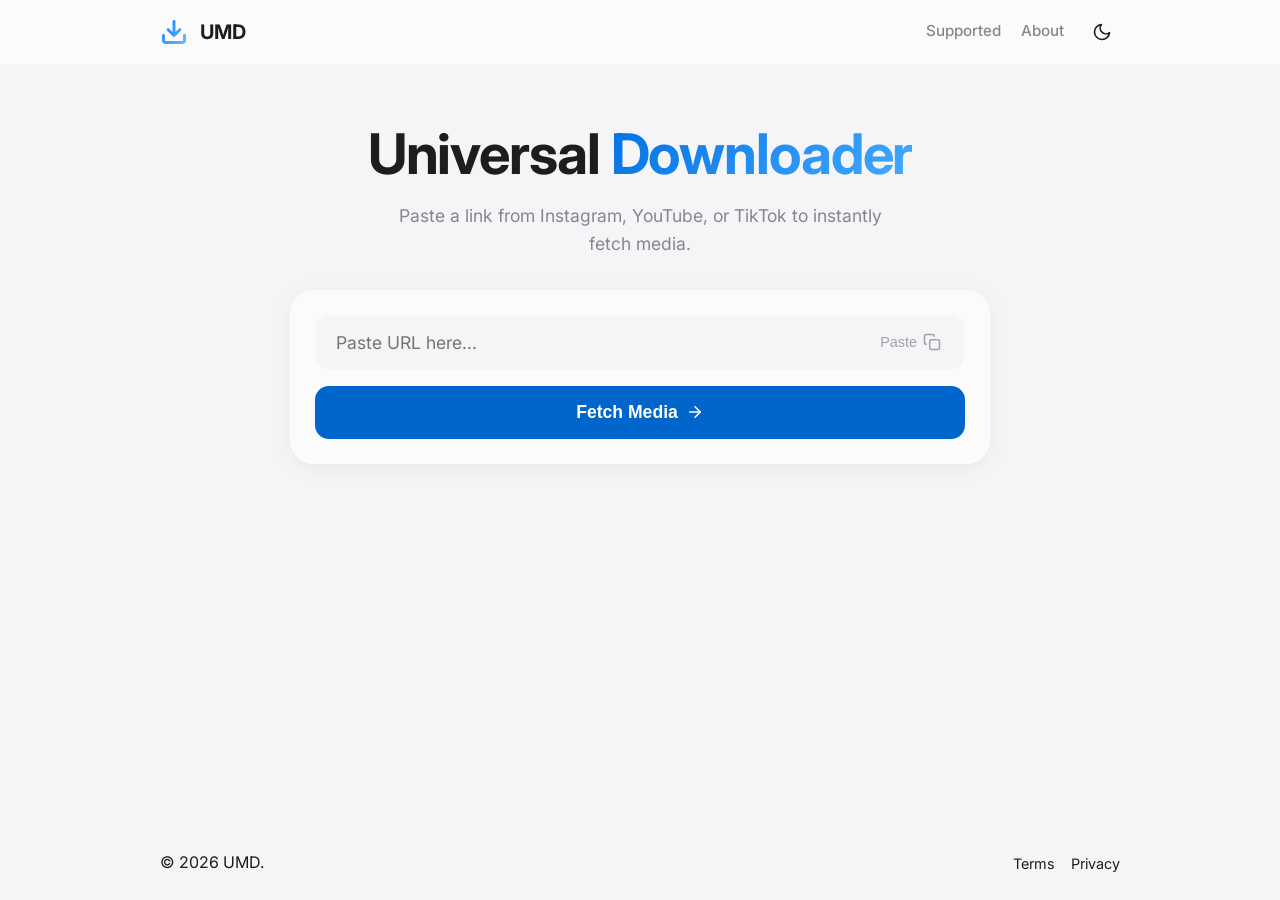
<file: frontend/index.html>
<!DOCTYPE html>
<html lang="en" data-theme="dark">
<head>
    <meta charset="UTF-8">
    <meta name="viewport" content="width=device-width, initial-scale=1.0, maximum-scale=1.0, user-scalable=no, viewport-fit=cover">
    <title>Universal Media Downloader</title>
    <link rel="icon" href="favicon.ico" type="image/x-icon">
    <meta name="description" content="Extremely fast, modern website to download media from YouTube, Instagram, TikTok and more.">
    <meta name="theme-color" content="#000000" id="theme-color-meta">
    
    <!-- Fonts -->
    <link rel="preconnect" href="https://fonts.googleapis.com">
    <link rel="preconnect" href="https://fonts.gstatic.com" crossorigin>
    <link href="https://fonts.googleapis.com/css2?family=Inter:wght@300;400;500;600;700&display=swap" rel="stylesheet">
    
    <!-- CSS -->
    <link rel="stylesheet" href="css/variables.css">
    <link rel="stylesheet" href="css/animations.css">
    <link rel="stylesheet" href="css/style.css">
    <link rel="stylesheet" href="css/responsive.css">
</head>
<body>

    <!-- Loading Overlay -->
    <div id="loading-overlay" class="loading-overlay hidden">
        <div class="spinner"></div>
    </div>

    <!-- Toast Notifications Container -->
    <div id="toast-container" class="toast-container"></div>

    <!-- Glass Navbar -->
    <nav class="navbar glass-effect">
        <div class="container nav-container">
            <a href="index.html" class="logo">
                <svg width="28" height="28" viewBox="0 0 24 24" fill="none" xmlns="http://www.w3.org/2000/svg">
                    <path d="M21 15V19C21 20.1046 20.1046 21 19 21H5C3.89543 21 3 20.1046 3 19V15M7 10L12 15M12 15L17 10M12 15V3" stroke="url(#logoGradient)" stroke-width="2.5" stroke-linecap="round" stroke-linejoin="round"/>
                    <defs>
                        <linearGradient id="logoGradient" x1="3" y1="3" x2="21" y2="21" gradientUnits="userSpaceOnUse">
                            <stop stop-color="#0A84FF" />
                            <stop offset="1" stop-color="#64B5FF" />
                        </linearGradient>
                    </defs>
                </svg>
                <span>UMD</span>
            </a>
            
            <div class="nav-links">
                <a href="supported-sites.html" class="nav-item">Supported</a>
                <a href="about.html" class="nav-item">About</a>
                <button id="theme-toggle" class="theme-toggle" aria-label="Toggle theme">
                    <svg class="sun-icon hidden" width="20" height="20" viewBox="0 0 24 24" fill="none" stroke="currentColor" stroke-width="2" stroke-linecap="round" stroke-linejoin="round"><circle cx="12" cy="12" r="5"></circle><line x1="12" y1="1" x2="12" y2="3"></line><line x1="12" y1="21" x2="12" y2="23"></line><line x1="4.22" y1="4.22" x2="5.64" y2="5.64"></line><line x1="18.36" y1="18.36" x2="19.78" y2="19.78"></line><line x1="1" y1="12" x2="3" y2="12"></line><line x1="21" y1="12" x2="23" y2="12"></line><line x1="4.22" y1="19.78" x2="5.64" y2="18.36"></line><line x1="18.36" y1="5.64" x2="19.78" y2="4.22"></line></svg>
                    <svg class="moon-icon" width="20" height="20" viewBox="0 0 24 24" fill="none" stroke="currentColor" stroke-width="2" stroke-linecap="round" stroke-linejoin="round"><path d="M21 12.79A9 9 0 1 1 11.21 3 7 7 0 0 0 21 12.79z"></path></svg>
                </button>
                <button id="mobile-menu-btn" class="mobile-menu-btn" aria-label="Menu">
                    <svg width="24" height="24" viewBox="0 0 24 24" fill="none" stroke="currentColor" stroke-width="2" stroke-linecap="round"><line x1="3" y1="12" x2="21" y2="12"></line><line x1="3" y1="6" x2="21" y2="6"></line><line x1="3" y1="18" x2="21" y2="18"></line></svg>
                </button>
            </div>
        </div>
    </nav>
    
    <!-- Mobile Menu Overlay -->
    <div id="mobile-menu" class="mobile-menu glass-panel hidden">
        <a href="supported-sites.html">Supported Sites</a>
        <a href="about.html">About</a>
        <a href="terms.html">Terms</a>
        <a href="privacy.html">Privacy</a>
    </div>

    <main>
        <!-- Hero Section -->
        <section class="hero">
            <div class="container hero-container">
                <h1 class="hero-title">Universal <span class="gradient-text">Downloader</span></h1>
                <p class="hero-subtitle">Paste a link from Instagram, YouTube, or TikTok to instantly fetch media.</p>
                
                <div id="ffmpeg-warning" class="alert alert-warning hidden glass-panel-sm">
                    <strong>Note:</strong> FFmpeg missing. Video downloads limited to 720p.
                </div>
                
                <!-- Input Card -->
                <div class="input-card glass-panel pop-in" id="drop-zone">
                    <form id="download-form" class="download-form">
                        <div class="input-group">
                            <input type="url" id="url-input" class="url-input" placeholder="Paste URL here..." required autocomplete="off">
                            <button type="button" id="action-btn" class="inner-input-btn action-btn" aria-label="Paste URL" data-state="paste">
                                <span class="btn-text">Paste</span>
                                <svg class="btn-icon" width="18" height="18" viewBox="0 0 24 24" fill="none" stroke="currentColor" stroke-width="2"><rect x="9" y="9" width="13" height="13" rx="2" ry="2"></rect><path d="M5 15H4a2 2 0 0 1-2-2V4a2 2 0 0 1 2-2h9a2 2 0 0 1 2 2v1"></path></svg>
                            </button>
                        </div>
                        <button type="submit" id="fetch-btn" class="primary-btn pulse-on-hover">
                            <span>Fetch Media</span>
                            <svg width="18" height="18" viewBox="0 0 24 24" fill="none" stroke="currentColor" stroke-width="2" stroke-linecap="round" stroke-linejoin="round"><line x1="5" y1="12" x2="19" y2="12"></line><polyline points="12 5 19 12 12 19"></polyline></svg>
                        </button>
                    </form>
                </div>
                
                <!-- Error State (Hidden initially) -->
                <div id="error-card" class="error-card hidden glass-panel fade-in-up">
                    <div class="error-icon"><svg width="32" height="32" viewBox="0 0 24 24" fill="none" stroke="currentColor" stroke-width="2"><circle cx="12" cy="12" r="10"></circle><line x1="12" y1="8" x2="12" y2="12"></line><line x1="12" y1="16" x2="12.01" y2="16"></line></svg></div>
                    <h3 id="error-title">Unable to fetch media</h3>
                    <p id="error-desc">The URL might be invalid or private.</p>
                </div>

                <!-- Results Section (Hidden initially) -->
                <div id="results-container" class="results-container hidden">
                    <!-- Skeleton Loader -->
                    <div id="skeleton-loader" class="media-preview glass-panel hidden">
                        <div class="skeleton skeleton-img media-thumbnail"></div>
                        <div class="media-details skeleton-details">
                            <div class="skeleton skeleton-text"></div>
                            <div class="skeleton skeleton-text short"></div>
                            <div class="skeleton skeleton-text button-width"></div>
                        </div>
                    </div>
                    
                    <!-- Real Content Container (populated dynamically) -->
                    <div id="real-content" class="fade-in-up hidden"></div>
                </div>
                
                <!-- Queue Panel (Downloads) -->
                <div id="queue-panel" class="queue-panel hidden fade-in-up">
                    <div class="queue-header-main">
                        <h2>Downloads</h2>
                    </div>
                    <div id="queue-list" class="queue-list">
                        <!-- Queue items populated by JS -->
                    </div>
                </div>
            </div>
        </section>
    </main>

    <footer class="footer">
        <div class="container footer-container">
            <div class="footer-brand">
                <p>&copy; 2026 UMD.</p>
            </div>
            <div class="footer-links">
                <a href="terms.html">Terms</a>
                <a href="privacy.html">Privacy</a>
            </div>
        </div>
    </footer>

    <!-- JS Modules -->
    <script type="module" src="js/app.js"></script>
</body>
</html>
</file>
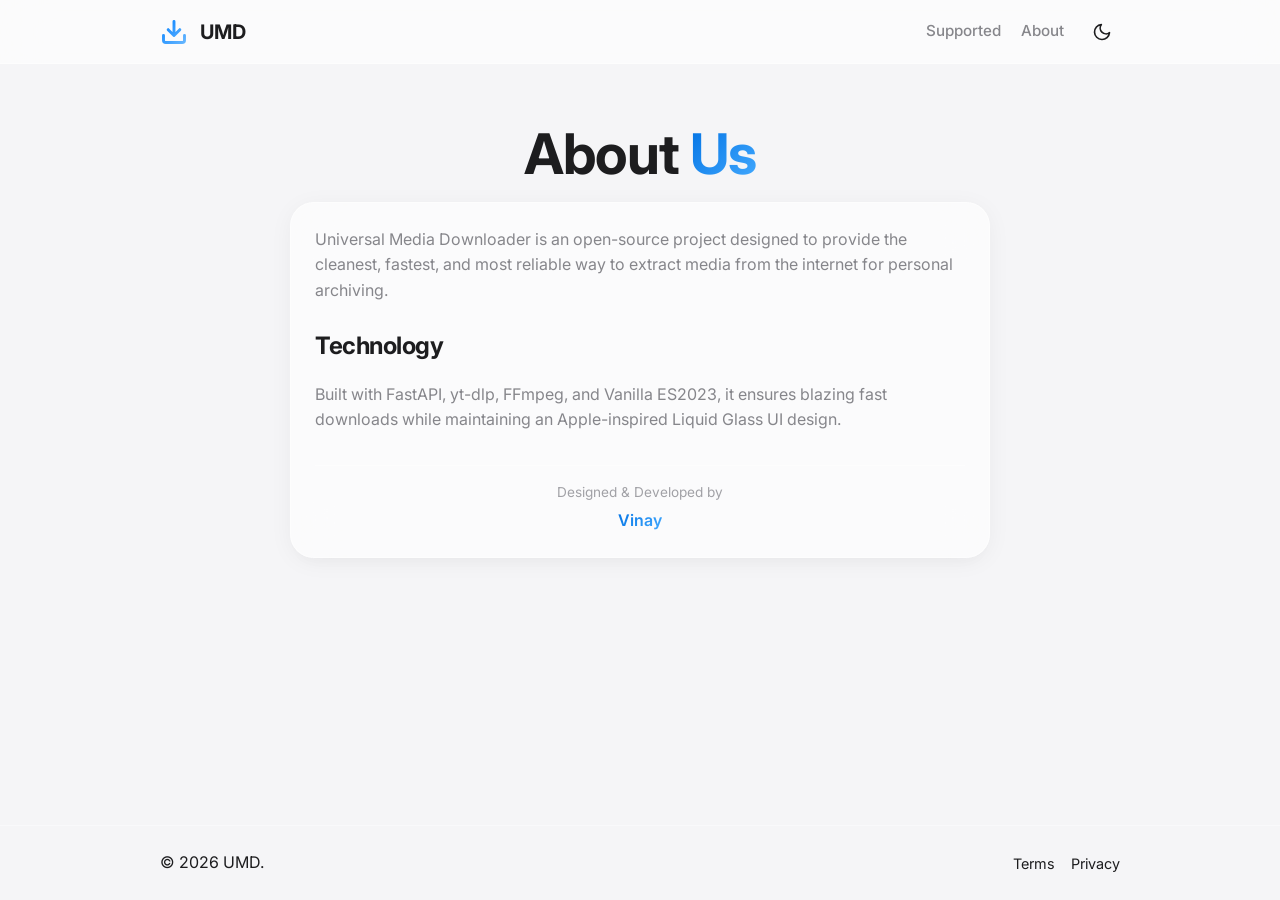
<file: frontend/about.html>
<!DOCTYPE html>
<html lang="en" data-theme="dark">

<head>
    <meta charset="UTF-8">
    <meta name="viewport" content="width=device-width, initial-scale=1.0">
    <title>About - Universal Media Downloader</title>
    <link rel="icon" href="favicon.ico" type="image/x-icon">
    <link href="https://fonts.googleapis.com/css2?family=Inter:wght@300;400;500;600;700&display=swap" rel="stylesheet">
    <link rel="stylesheet" href="css/variables.css">
    <link rel="stylesheet" href="css/animations.css">
    <link rel="stylesheet" href="css/style.css">
    <link rel="stylesheet" href="css/responsive.css">
    <link rel="stylesheet" href="css/responsive.css">
</head>

<body>
    <!-- Glass Navbar -->
    <nav class="navbar glass-effect">
        <div class="container nav-container">
            <a href="index.html" class="logo">
                <svg width="28" height="28" viewBox="0 0 24 24" fill="none" xmlns="http://www.w3.org/2000/svg">
                    <path d="M21 15V19C21 20.1046 20.1046 21 19 21H5C3.89543 21 3 20.1046 3 19V15M7 10L12 15M12 15L17 10M12 15V3" stroke="url(#logoGradient)" stroke-width="2.5" stroke-linecap="round" stroke-linejoin="round"/>
                    <defs>
                        <linearGradient id="logoGradient" x1="3" y1="3" x2="21" y2="21" gradientUnits="userSpaceOnUse">
                            <stop stop-color="#0A84FF" />
                            <stop offset="1" stop-color="#64B5FF" />
                        </linearGradient>
                    </defs>
                </svg>
                <span>UMD</span>
            </a>
            
            <div class="nav-links">
                <a href="supported-sites.html" class="nav-item">Supported</a>
                <a href="about.html" class="nav-item">About</a>
                <button id="theme-toggle" class="theme-toggle" aria-label="Toggle theme">
                    <svg class="sun-icon hidden" width="20" height="20" viewBox="0 0 24 24" fill="none" stroke="currentColor" stroke-width="2" stroke-linecap="round" stroke-linejoin="round"><circle cx="12" cy="12" r="5"></circle><line x1="12" y1="1" x2="12" y2="3"></line><line x1="12" y1="21" x2="12" y2="23"></line><line x1="4.22" y1="4.22" x2="5.64" y2="5.64"></line><line x1="18.36" y1="18.36" x2="19.78" y2="19.78"></line><line x1="1" y1="12" x2="3" y2="12"></line><line x1="21" y1="12" x2="23" y2="12"></line><line x1="4.22" y1="19.78" x2="5.64" y2="18.36"></line><line x1="18.36" y1="5.64" x2="19.78" y2="4.22"></line></svg>
                    <svg class="moon-icon" width="20" height="20" viewBox="0 0 24 24" fill="none" stroke="currentColor" stroke-width="2" stroke-linecap="round" stroke-linejoin="round"><path d="M21 12.79A9 9 0 1 1 11.21 3 7 7 0 0 0 21 12.79z"></path></svg>
                </button>
                <button id="mobile-menu-btn" class="mobile-menu-btn" aria-label="Menu">
                    <svg width="24" height="24" viewBox="0 0 24 24" fill="none" stroke="currentColor" stroke-width="2" stroke-linecap="round"><line x1="3" y1="12" x2="21" y2="12"></line><line x1="3" y1="6" x2="21" y2="6"></line><line x1="3" y1="18" x2="21" y2="18"></line></svg>
                </button>
            </div>
        </div>
    </nav>
    
    <!-- Mobile Menu Overlay -->
    <div id="mobile-menu" class="mobile-menu glass-panel hidden">
        <a href="supported-sites.html">Supported Sites</a>
        <a href="about.html">About</a>
        <a href="terms.html">Terms</a>
        <a href="privacy.html">Privacy</a>
    </div>
    <main>
        <section class="hero">
            <div class="container hero-container">
                <h1 class="hero-title">About <span class="gradient-text">Us</span></h1>
                
                <div class="input-card glass-panel fade-in-up text-content">
            <p>Universal Media Downloader is an open-source project designed to provide the cleanest, fastest, and most
                reliable way to extract media from the internet for personal archiving.</p>
            <h2>Technology</h2>
            <p>Built with FastAPI, yt-dlp, FFmpeg, and Vanilla ES2023, it ensures blazing fast downloads while
                maintaining an Apple-inspired Liquid Glass UI design.</p>

            <div class="creator-signature fade-in-up" style="animation-delay: 0.2s; animation-fill-mode: both;">
                <hr class="signature-divider">
                <div class="signature-content">
                    <span class="signature-label">Designed &amp; Developed by</span>
                    <span class="signature-name">Vinay</span>
                </div>
            </div>
                </div>
            </div>
        </section>
    </main>

    <footer class="footer">
        <div class="container footer-container">
            <div class="footer-brand">
                <p>&copy; 2026 UMD.</p>
            </div>
            <div class="footer-links">
                <a href="terms.html">Terms</a>
                <a href="privacy.html">Privacy</a>
            </div>
        </div>
    </footer>

    <!-- JS Modules -->
    <script type="module" src="js/app.js"></script>
</body>

</html>
</file>
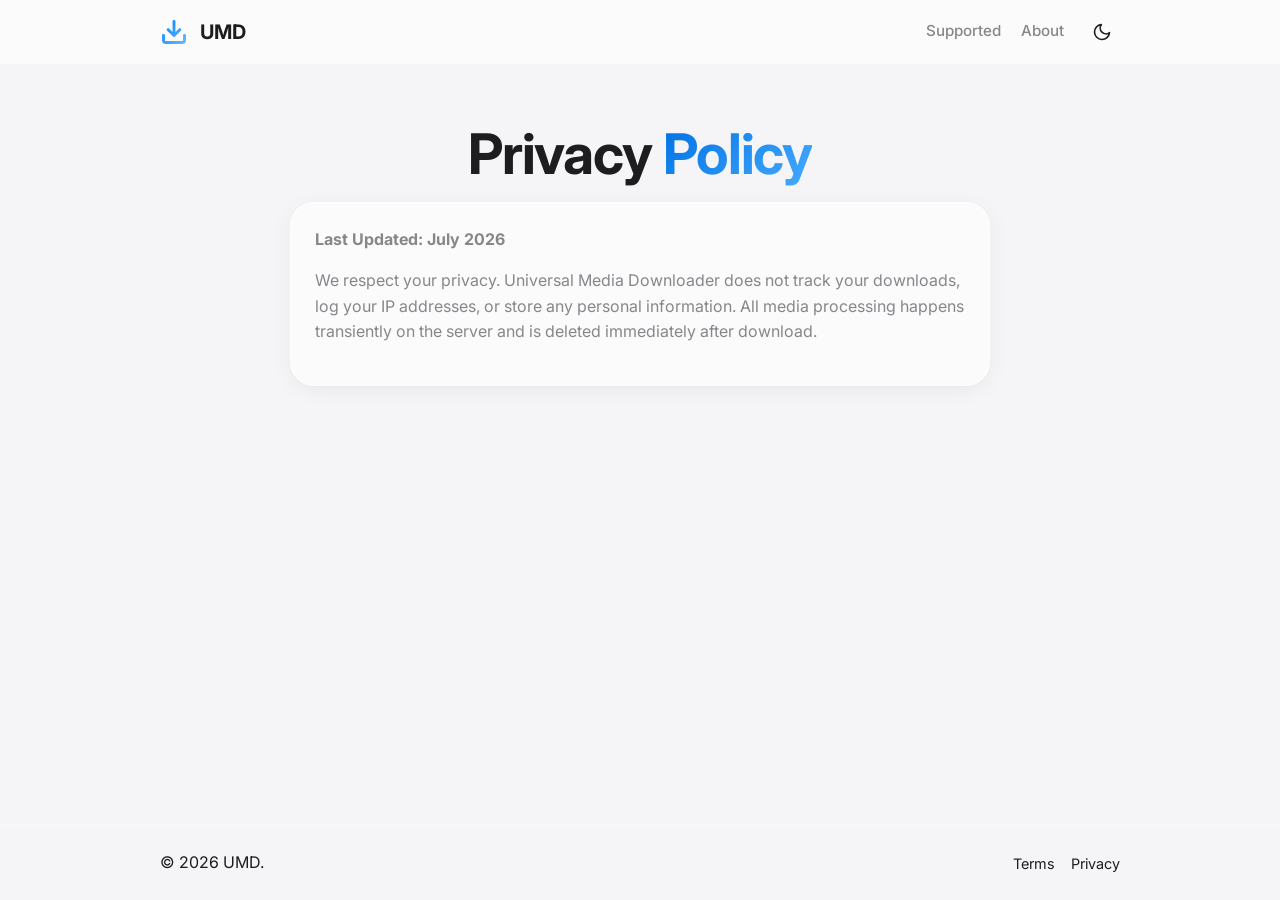
<file: frontend/privacy.html>
<!DOCTYPE html>
<html lang="en" data-theme="dark">
<head>
    <meta charset="UTF-8">
    <meta name="viewport" content="width=device-width, initial-scale=1.0">
    <title>Privacy Policy - Universal Media Downloader</title>
    <link rel="icon" href="favicon.ico" type="image/x-icon">
    <link href="https://fonts.googleapis.com/css2?family=Inter:wght@300;400;500;600;700&display=swap" rel="stylesheet">
    <link rel="stylesheet" href="css/variables.css">
    <link rel="stylesheet" href="css/animations.css">
    <link rel="stylesheet" href="css/style.css">
    <link rel="stylesheet" href="css/responsive.css">
</head>
<body>
    <!-- Glass Navbar -->
    <nav class="navbar glass-effect">
        <div class="container nav-container">
            <a href="index.html" class="logo">
                <svg width="28" height="28" viewBox="0 0 24 24" fill="none" xmlns="http://www.w3.org/2000/svg">
                    <path d="M21 15V19C21 20.1046 20.1046 21 19 21H5C3.89543 21 3 20.1046 3 19V15M7 10L12 15M12 15L17 10M12 15V3" stroke="url(#logoGradient)" stroke-width="2.5" stroke-linecap="round" stroke-linejoin="round"/>
                    <defs>
                        <linearGradient id="logoGradient" x1="3" y1="3" x2="21" y2="21" gradientUnits="userSpaceOnUse">
                            <stop stop-color="#0A84FF" />
                            <stop offset="1" stop-color="#64B5FF" />
                        </linearGradient>
                    </defs>
                </svg>
                <span>UMD</span>
            </a>
            
            <div class="nav-links">
                <a href="supported-sites.html" class="nav-item">Supported</a>
                <a href="about.html" class="nav-item">About</a>
                <button id="theme-toggle" class="theme-toggle" aria-label="Toggle theme">
                    <svg class="sun-icon hidden" width="20" height="20" viewBox="0 0 24 24" fill="none" stroke="currentColor" stroke-width="2" stroke-linecap="round" stroke-linejoin="round"><circle cx="12" cy="12" r="5"></circle><line x1="12" y1="1" x2="12" y2="3"></line><line x1="12" y1="21" x2="12" y2="23"></line><line x1="4.22" y1="4.22" x2="5.64" y2="5.64"></line><line x1="18.36" y1="18.36" x2="19.78" y2="19.78"></line><line x1="1" y1="12" x2="3" y2="12"></line><line x1="21" y1="12" x2="23" y2="12"></line><line x1="4.22" y1="19.78" x2="5.64" y2="18.36"></line><line x1="18.36" y1="5.64" x2="19.78" y2="4.22"></line></svg>
                    <svg class="moon-icon" width="20" height="20" viewBox="0 0 24 24" fill="none" stroke="currentColor" stroke-width="2" stroke-linecap="round" stroke-linejoin="round"><path d="M21 12.79A9 9 0 1 1 11.21 3 7 7 0 0 0 21 12.79z"></path></svg>
                </button>
                <button id="mobile-menu-btn" class="mobile-menu-btn" aria-label="Menu">
                    <svg width="24" height="24" viewBox="0 0 24 24" fill="none" stroke="currentColor" stroke-width="2" stroke-linecap="round"><line x1="3" y1="12" x2="21" y2="12"></line><line x1="3" y1="6" x2="21" y2="6"></line><line x1="3" y1="18" x2="21" y2="18"></line></svg>
                </button>
            </div>
        </div>
    </nav>
    
    <!-- Mobile Menu Overlay -->
    <div id="mobile-menu" class="mobile-menu glass-panel hidden">
        <a href="supported-sites.html">Supported Sites</a>
        <a href="about.html">About</a>
        <a href="terms.html">Terms</a>
        <a href="privacy.html">Privacy</a>
    </div>
    <main>
        <section class="hero">
            <div class="container hero-container">
                <h1 class="hero-title">Privacy <span class="gradient-text">Policy</span></h1>
                
                <div class="input-card glass-panel fade-in-up text-content">
            <p><strong>Last Updated: July 2026</strong></p>
            <p>We respect your privacy. Universal Media Downloader does not track your downloads, log your IP addresses, or store any personal information. All media processing happens transiently on the server and is deleted immediately after download.</p>
                </div>
            </div>
        </section>
    </main>

    <footer class="footer">
        <div class="container footer-container">
            <div class="footer-brand">
                <p>&copy; 2026 UMD.</p>
            </div>
            <div class="footer-links">
                <a href="terms.html">Terms</a>
                <a href="privacy.html">Privacy</a>
            </div>
        </div>
    </footer>

    <!-- JS Modules -->
    <script type="module" src="js/app.js"></script>
</body>
</html>
</file>
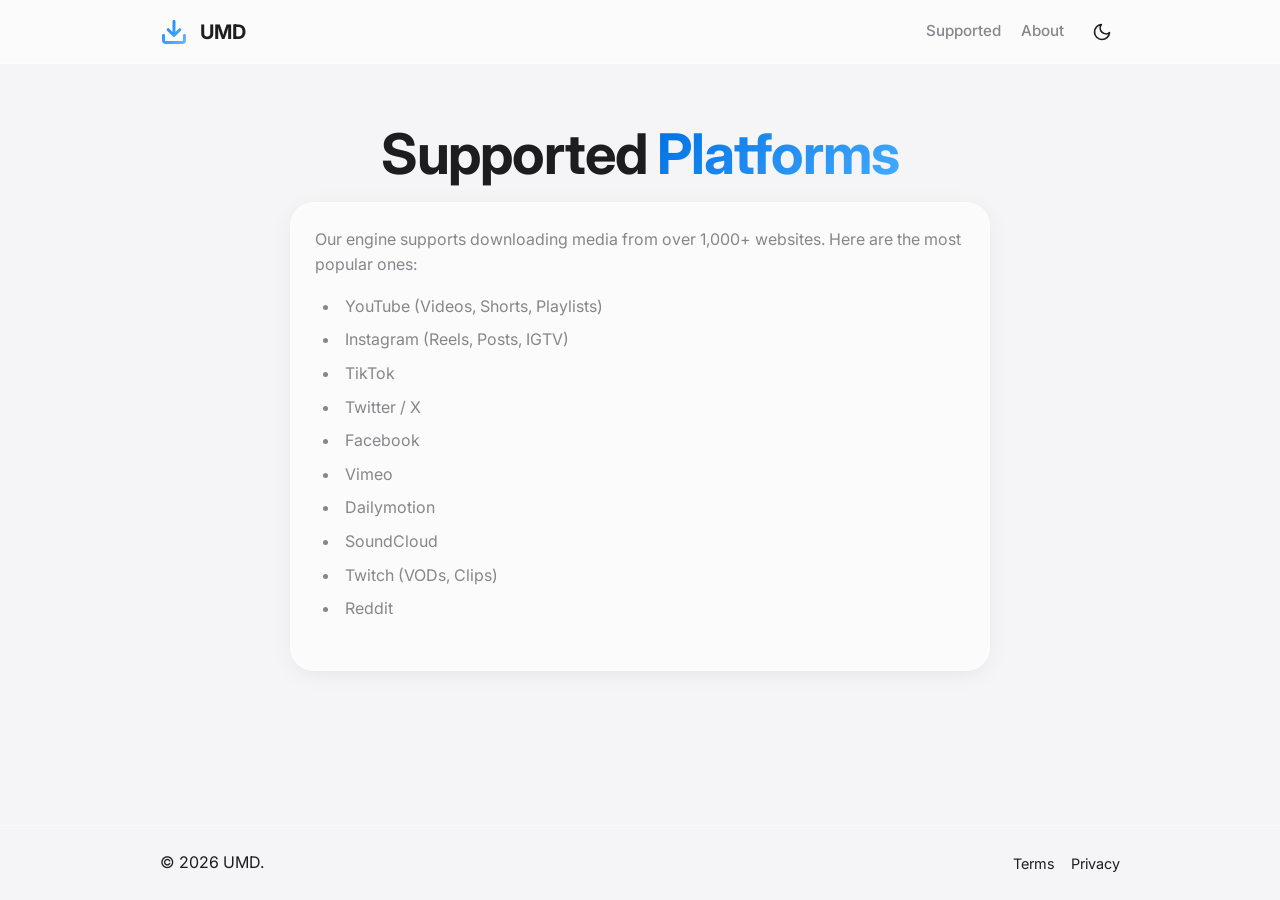
<file: frontend/supported-sites.html>
<!DOCTYPE html>
<html lang="en" data-theme="dark">
<head>
    <meta charset="UTF-8">
    <meta name="viewport" content="width=device-width, initial-scale=1.0">
    <title>Supported Sites - Universal Media Downloader</title>
    <link rel="icon" href="favicon.ico" type="image/x-icon">
    <link href="https://fonts.googleapis.com/css2?family=Inter:wght@300;400;500;600;700&display=swap" rel="stylesheet">
    <link rel="stylesheet" href="css/variables.css">
    <link rel="stylesheet" href="css/animations.css">
    <link rel="stylesheet" href="css/style.css">
    <link rel="stylesheet" href="css/responsive.css">
</head>
<body>
    <!-- Glass Navbar -->
    <nav class="navbar glass-effect">
        <div class="container nav-container">
            <a href="index.html" class="logo">
                <svg width="28" height="28" viewBox="0 0 24 24" fill="none" xmlns="http://www.w3.org/2000/svg">
                    <path d="M21 15V19C21 20.1046 20.1046 21 19 21H5C3.89543 21 3 20.1046 3 19V15M7 10L12 15M12 15L17 10M12 15V3" stroke="url(#logoGradient)" stroke-width="2.5" stroke-linecap="round" stroke-linejoin="round"/>
                    <defs>
                        <linearGradient id="logoGradient" x1="3" y1="3" x2="21" y2="21" gradientUnits="userSpaceOnUse">
                            <stop stop-color="#0A84FF" />
                            <stop offset="1" stop-color="#64B5FF" />
                        </linearGradient>
                    </defs>
                </svg>
                <span>UMD</span>
            </a>
            
            <div class="nav-links">
                <a href="supported-sites.html" class="nav-item">Supported</a>
                <a href="about.html" class="nav-item">About</a>
                <button id="theme-toggle" class="theme-toggle" aria-label="Toggle theme">
                    <svg class="sun-icon hidden" width="20" height="20" viewBox="0 0 24 24" fill="none" stroke="currentColor" stroke-width="2" stroke-linecap="round" stroke-linejoin="round"><circle cx="12" cy="12" r="5"></circle><line x1="12" y1="1" x2="12" y2="3"></line><line x1="12" y1="21" x2="12" y2="23"></line><line x1="4.22" y1="4.22" x2="5.64" y2="5.64"></line><line x1="18.36" y1="18.36" x2="19.78" y2="19.78"></line><line x1="1" y1="12" x2="3" y2="12"></line><line x1="21" y1="12" x2="23" y2="12"></line><line x1="4.22" y1="19.78" x2="5.64" y2="18.36"></line><line x1="18.36" y1="5.64" x2="19.78" y2="4.22"></line></svg>
                    <svg class="moon-icon" width="20" height="20" viewBox="0 0 24 24" fill="none" stroke="currentColor" stroke-width="2" stroke-linecap="round" stroke-linejoin="round"><path d="M21 12.79A9 9 0 1 1 11.21 3 7 7 0 0 0 21 12.79z"></path></svg>
                </button>
                <button id="mobile-menu-btn" class="mobile-menu-btn" aria-label="Menu">
                    <svg width="24" height="24" viewBox="0 0 24 24" fill="none" stroke="currentColor" stroke-width="2" stroke-linecap="round"><line x1="3" y1="12" x2="21" y2="12"></line><line x1="3" y1="6" x2="21" y2="6"></line><line x1="3" y1="18" x2="21" y2="18"></line></svg>
                </button>
            </div>
        </div>
    </nav>
    
    <!-- Mobile Menu Overlay -->
    <div id="mobile-menu" class="mobile-menu glass-panel hidden">
        <a href="supported-sites.html">Supported Sites</a>
        <a href="about.html">About</a>
        <a href="terms.html">Terms</a>
        <a href="privacy.html">Privacy</a>
    </div>
    <main>
        <section class="hero">
            <div class="container hero-container">
                <h1 class="hero-title">Supported <span class="gradient-text">Platforms</span></h1>
                
                <div class="input-card glass-panel fade-in-up text-content">
            <p>Our engine supports downloading media from over 1,000+ websites. Here are the most popular ones:</p>
            <ul class="site-list">
                <li>YouTube (Videos, Shorts, Playlists)</li>
                <li>Instagram (Reels, Posts, IGTV)</li>
                <li>TikTok</li>
                <li>Twitter / X</li>
                <li>Facebook</li>
                <li>Vimeo</li>
                <li>Dailymotion</li>
                <li>SoundCloud</li>
                <li>Twitch (VODs, Clips)</li>
                <li>Reddit</li>
            </ul>
                </div>
            </div>
        </section>
    </main>

    <footer class="footer">
        <div class="container footer-container">
            <div class="footer-brand">
                <p>&copy; 2026 UMD.</p>
            </div>
            <div class="footer-links">
                <a href="terms.html">Terms</a>
                <a href="privacy.html">Privacy</a>
            </div>
        </div>
    </footer>

    <!-- JS Modules -->
    <script type="module" src="js/app.js"></script>
</body>
</html>
</file>
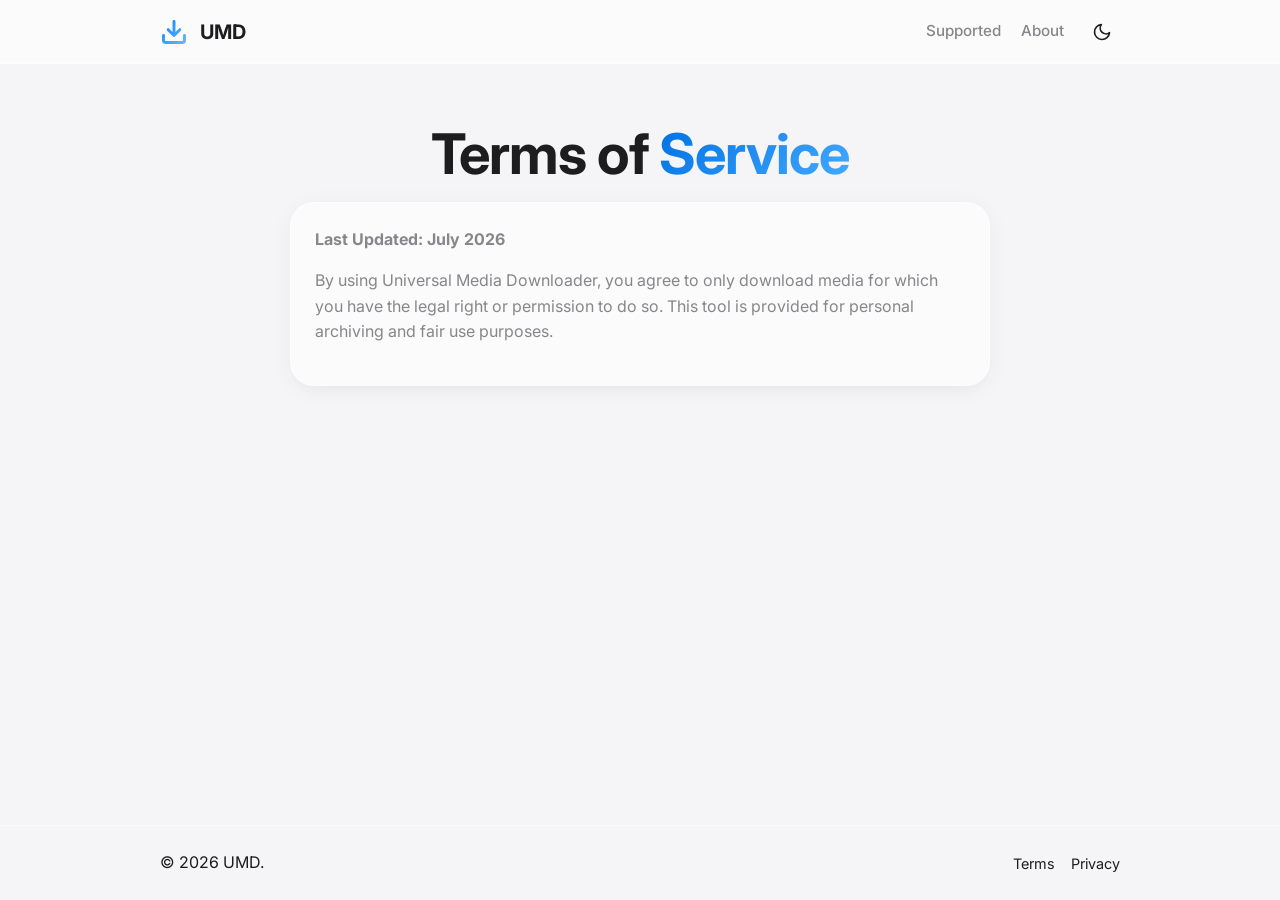
<file: frontend/terms.html>
<!DOCTYPE html>
<html lang="en" data-theme="dark">
<head>
    <meta charset="UTF-8">
    <meta name="viewport" content="width=device-width, initial-scale=1.0">
    <title>Terms of Service - Universal Media Downloader</title>
    <link rel="icon" href="favicon.ico" type="image/x-icon">
    <link href="https://fonts.googleapis.com/css2?family=Inter:wght@300;400;500;600;700&display=swap" rel="stylesheet">
    <link rel="stylesheet" href="css/variables.css">
    <link rel="stylesheet" href="css/animations.css">
    <link rel="stylesheet" href="css/style.css">
    <link rel="stylesheet" href="css/responsive.css">
</head>
<body>
    <!-- Glass Navbar -->
    <nav class="navbar glass-effect">
        <div class="container nav-container">
            <a href="index.html" class="logo">
                <svg width="28" height="28" viewBox="0 0 24 24" fill="none" xmlns="http://www.w3.org/2000/svg">
                    <path d="M21 15V19C21 20.1046 20.1046 21 19 21H5C3.89543 21 3 20.1046 3 19V15M7 10L12 15M12 15L17 10M12 15V3" stroke="url(#logoGradient)" stroke-width="2.5" stroke-linecap="round" stroke-linejoin="round"/>
                    <defs>
                        <linearGradient id="logoGradient" x1="3" y1="3" x2="21" y2="21" gradientUnits="userSpaceOnUse">
                            <stop stop-color="#0A84FF" />
                            <stop offset="1" stop-color="#64B5FF" />
                        </linearGradient>
                    </defs>
                </svg>
                <span>UMD</span>
            </a>
            
            <div class="nav-links">
                <a href="supported-sites.html" class="nav-item">Supported</a>
                <a href="about.html" class="nav-item">About</a>
                <button id="theme-toggle" class="theme-toggle" aria-label="Toggle theme">
                    <svg class="sun-icon hidden" width="20" height="20" viewBox="0 0 24 24" fill="none" stroke="currentColor" stroke-width="2" stroke-linecap="round" stroke-linejoin="round"><circle cx="12" cy="12" r="5"></circle><line x1="12" y1="1" x2="12" y2="3"></line><line x1="12" y1="21" x2="12" y2="23"></line><line x1="4.22" y1="4.22" x2="5.64" y2="5.64"></line><line x1="18.36" y1="18.36" x2="19.78" y2="19.78"></line><line x1="1" y1="12" x2="3" y2="12"></line><line x1="21" y1="12" x2="23" y2="12"></line><line x1="4.22" y1="19.78" x2="5.64" y2="18.36"></line><line x1="18.36" y1="5.64" x2="19.78" y2="4.22"></line></svg>
                    <svg class="moon-icon" width="20" height="20" viewBox="0 0 24 24" fill="none" stroke="currentColor" stroke-width="2" stroke-linecap="round" stroke-linejoin="round"><path d="M21 12.79A9 9 0 1 1 11.21 3 7 7 0 0 0 21 12.79z"></path></svg>
                </button>
                <button id="mobile-menu-btn" class="mobile-menu-btn" aria-label="Menu">
                    <svg width="24" height="24" viewBox="0 0 24 24" fill="none" stroke="currentColor" stroke-width="2" stroke-linecap="round"><line x1="3" y1="12" x2="21" y2="12"></line><line x1="3" y1="6" x2="21" y2="6"></line><line x1="3" y1="18" x2="21" y2="18"></line></svg>
                </button>
            </div>
        </div>
    </nav>
    
    <!-- Mobile Menu Overlay -->
    <div id="mobile-menu" class="mobile-menu glass-panel hidden">
        <a href="supported-sites.html">Supported Sites</a>
        <a href="about.html">About</a>
        <a href="terms.html">Terms</a>
        <a href="privacy.html">Privacy</a>
    </div>
    <main>
        <section class="hero">
            <div class="container hero-container">
                <h1 class="hero-title">Terms of <span class="gradient-text">Service</span></h1>
                
                <div class="input-card glass-panel fade-in-up text-content">
            <p><strong>Last Updated: July 2026</strong></p>
            <p>By using Universal Media Downloader, you agree to only download media for which you have the legal right or permission to do so. This tool is provided for personal archiving and fair use purposes.</p>
                </div>
            </div>
        </section>
    </main>

    <footer class="footer">
        <div class="container footer-container">
            <div class="footer-brand">
                <p>&copy; 2026 UMD.</p>
            </div>
            <div class="footer-links">
                <a href="terms.html">Terms</a>
                <a href="privacy.html">Privacy</a>
            </div>
        </div>
    </footer>

    <!-- JS Modules -->
    <script type="module" src="js/app.js"></script>
</body>
</html>
</file>
<file: frontend/css/variables.css>
:root {
    /* Base Colors - Light Theme */
    --bg-primary: #F5F5F7;
    --bg-secondary: rgba(255, 255, 255, 0.7);
    --bg-tertiary: rgba(255, 255, 255, 0.4);
    --text-primary: #1D1D1F;
    --text-secondary: #86868B;
    --text-tertiary: #A1A1A6;
    
    /* Apple Blue & Gradients */
    --accent: #0066CC;
    --accent-hover: #0071E3;
    --accent-glow: rgba(0, 102, 204, 0.4);
    --gradient-primary: linear-gradient(135deg, #0071E3, #45ABFF);
    
    /* Semantic Colors */
    --error: #FF3B30;
    --error-bg: rgba(255, 59, 48, 0.1);
    --success: #34C759;
    --success-bg: rgba(52, 199, 89, 0.1);
    --warning: #FF9500;
    --warning-bg: rgba(255, 149, 0, 0.1);
    
    /* Liquid Glassmorphism Utilities */
    --glass-bg: rgba(255, 255, 255, 0.6);
    --glass-border: rgba(255, 255, 255, 0.4);
    --glass-border-light: rgba(255, 255, 255, 0.8);
    --glass-shadow: 0 4px 24px -1px rgba(0, 0, 0, 0.05), 0 10px 15px -3px rgba(0, 0, 0, 0.02);
    --glass-shadow-hover: 0 8px 30px -1px rgba(0, 0, 0, 0.1), 0 15px 25px -3px rgba(0, 0, 0, 0.04);
    
    /* Focus & Layout */
    --focus-ring: 0 0 0 4px rgba(0, 113, 227, 0.3);
    --nav-height: 64px;
    
    /* Border Radii (Apple typically uses smooth corners, squircles) */
    --radius-sm: 8px;
    --radius-md: 14px;
    --radius-lg: 24px;
    --radius-xl: 32px;
    
    /* Transitions */
    --transition-fast: 0.15s cubic-bezier(0.32, 0.72, 0, 1);
    --transition-smooth: 0.4s cubic-bezier(0.32, 0.72, 0, 1);
    --transition-bounce: 0.5s cubic-bezier(0.34, 1.56, 0.64, 1);
}

[data-theme="dark"] {
    /* Base Colors - Dark Theme */
    --bg-primary: #000000;
    --bg-secondary: rgba(28, 28, 30, 0.7);
    --bg-tertiary: rgba(44, 44, 46, 0.6);
    --text-primary: #F5F5F7;
    --text-secondary: #86868B;
    --text-tertiary: #6E6E73;
    
    /* Accent adjustments for dark mode */
    --accent: #0A84FF;
    --accent-hover: #409CFF;
    --accent-glow: rgba(10, 132, 255, 0.5);
    --gradient-primary: linear-gradient(135deg, #0A84FF, #64B5FF);
    
    /* Dark Mode Glass */
    --glass-bg: rgba(28, 28, 30, 0.4);
    --glass-border: rgba(255, 255, 255, 0.1);
    --glass-border-light: rgba(255, 255, 255, 0.2);
    --glass-shadow: 0 10px 40px rgba(0, 0, 0, 0.8), inset 0 1px 0 rgba(255, 255, 255, 0.05);
    --glass-shadow-hover: 0 15px 50px rgba(0, 0, 0, 1), inset 0 1px 0 rgba(255, 255, 255, 0.1);
    
    /* Focus & States */
    --focus-ring: 0 0 0 4px rgba(10, 132, 255, 0.4);
}
</file>
<file: frontend/css/animations.css>
/* Premium Animations */

@keyframes spin {
    to { transform: rotate(360deg); }
}

@keyframes scroll {
    0% { transform: translateX(0); }
    100% { transform: translateX(-50%); }
}

@keyframes slideInRight {
    from { transform: translateX(100%); opacity: 0; }
    to { transform: translateX(0); opacity: 1; }
}

@keyframes fadeOut {
    to { opacity: 0; transform: scale(0.95); }
}

.fade-in-up {
    opacity: 0;
    transform: translateY(20px) scale(0.98);
    animation: fadeInUp 0.7s cubic-bezier(0.2, 0.8, 0.2, 1) forwards;
}

@keyframes fadeInUp {
    to {
        opacity: 1;
        transform: translateY(0) scale(1);
    }
}

/* Liquid scale for buttons and inputs */
@keyframes liquidPulse {
    0% { box-shadow: 0 0 0 0 var(--accent-glow); }
    70% { box-shadow: 0 0 0 10px rgba(0, 102, 204, 0); }
    100% { box-shadow: 0 0 0 0 rgba(0, 102, 204, 0); }
}

/* Shimmer for skeletons */
@keyframes shimmer {
    0% { background-position: -200% 0; }
    100% { background-position: 200% 0; }
}

/* Smooth enter for list items/queue */
@keyframes popIn {
    0% { opacity: 0; transform: scale(0.9) translateY(10px); }
    100% { opacity: 1; transform: scale(1) translateY(0); }
}

.pop-in {
    animation: popIn 0.4s cubic-bezier(0.34, 1.56, 0.64, 1) forwards;
}

/* Button State Transition (Paste <-> Clear) */
@keyframes btnPop {
    0% { opacity: 0.5; transform: translateY(-50%) scale(0.95); }
    100% { opacity: 1; transform: translateY(-50%) scale(1); }
}

.btn-transition {
    animation: btnPop 0.2s cubic-bezier(0.2, 0.8, 0.2, 1);
}
</file>
<file: frontend/css/style.css>
/* Reset & Base */
* {
    margin: 0;
    padding: 0;
    box-sizing: border-box;
}

body {
    font-family: 'Inter', -apple-system, BlinkMacSystemFont, "Segoe UI", Roboto, Helvetica, Arial, sans-serif;
    background-color: var(--bg-primary);
    color: var(--text-primary);
    line-height: 1.6;
    transition: background-color var(--transition-smooth), color var(--transition-smooth);
    min-height: 100vh;
    display: flex;
    flex-direction: column;
    overflow-x: hidden;
    -webkit-font-smoothing: antialiased;
    -moz-osx-font-smoothing: grayscale;
}

.container {
    max-width: 1000px;
    margin: 0 auto;
    padding: 0 20px;
    width: 100%;
}

/* Typography */
h1, h2, h3, h4 {
    font-weight: 700;
    letter-spacing: -0.02em;
    color: var(--text-primary);
}

.gradient-text {
    background: var(--gradient-primary);
    -webkit-background-clip: text;
    -webkit-text-fill-color: transparent;
    background-clip: text;
}

a {
    color: var(--text-primary);
    text-decoration: none;
    transition: color var(--transition-fast);
}

a:hover {
    color: var(--accent);
}

/* Glassmorphism Utilities */
.glass-effect {
    background: var(--glass-bg);
    backdrop-filter: blur(24px);
    -webkit-backdrop-filter: blur(24px);
    border-bottom: 1px solid var(--glass-border);
}

.glass-panel {
    background: var(--glass-bg);
    backdrop-filter: blur(24px);
    -webkit-backdrop-filter: blur(24px);
    border: 1px solid var(--glass-border);
    border-radius: var(--radius-lg);
    box-shadow: var(--glass-shadow);
    transition: box-shadow var(--transition-smooth), border var(--transition-smooth), transform var(--transition-smooth);
}

.glass-panel:hover {
    box-shadow: var(--glass-shadow-hover);
    border-color: var(--glass-border-light);
}

.glass-panel-sm {
    background: var(--bg-tertiary);
    backdrop-filter: blur(12px);
    -webkit-backdrop-filter: blur(12px);
    border: 1px solid var(--glass-border);
    border-radius: var(--radius-sm);
}

/* Focus States */
:focus-visible {
    outline: none;
    box-shadow: var(--focus-ring);
}

/* Navigation */
.navbar {
    position: fixed;
    top: 0;
    width: 100%;
    height: var(--nav-height);
    z-index: 1000;
}

.nav-container {
    display: flex;
    justify-content: space-between;
    align-items: center;
    height: 100%;
}

.logo {
    display: flex;
    align-items: center;
    gap: 12px;
    font-weight: 700;
    font-size: 1.25rem;
}

.nav-links {
    display: flex;
    align-items: center;
    gap: 20px;
    font-size: 0.95rem;
    font-weight: 500;
}

.nav-item {
    color: var(--text-secondary);
}
.nav-item:hover {
    color: var(--text-primary);
}

.theme-toggle, .mobile-menu-btn {
    background: none;
    border: none;
    color: var(--text-primary);
    cursor: pointer;
    display: flex;
    align-items: center;
    justify-content: center;
    padding: 8px;
    border-radius: 50%;
    transition: background-color var(--transition-fast);
}

.theme-toggle:hover, .mobile-menu-btn:hover {
    background-color: var(--bg-tertiary);
}

.mobile-menu-btn {
    display: none;
}

.mobile-menu {
    position: fixed;
    top: var(--nav-height);
    left: 0;
    right: 0;
    padding: 20px;
    display: flex;
    flex-direction: column;
    gap: 16px;
    z-index: 999;
    border-radius: 0 0 var(--radius-lg) var(--radius-lg);
    border-top: none;
}

.mobile-menu a {
    font-size: 1.1rem;
    font-weight: 500;
    padding: 12px;
    border-radius: var(--radius-md);
}

.mobile-menu a:hover {
    background-color: var(--bg-tertiary);
}

.hidden {
    display: none !important;
}

/* Main Content area */
main {
    flex: 1;
    margin-top: calc(var(--nav-height) + 20px);
    padding-bottom: 60px;
}

/* Hero Section */
.hero {
    padding: 40px 0 20px;
    text-align: center;
}

.hero-title {
    font-size: 3.5rem;
    line-height: 1.1;
    margin-bottom: 16px;
}

.hero-subtitle {
    font-size: 1.1rem;
    color: var(--text-secondary);
    max-width: 500px;
    margin: 0 auto 32px;
}

/* Form & Input */
.download-form {
    display: flex;
    flex-direction: column;
    gap: 16px;
}

.input-card {
    max-width: 700px;
    margin: 0 auto 24px;
    padding: 24px;
}

.input-group {
    position: relative;
    display: flex;
    align-items: center;
    width: 100%;
}

.url-input {
    width: 100%;
    padding: 16px 20px;
    padding-right: 90px;
    font-size: 1.1rem;
    border-radius: var(--radius-md);
    border: 1px solid var(--glass-border);
    background: var(--bg-primary);
    color: var(--text-primary);
    transition: all var(--transition-fast);
    font-family: inherit;
}

.url-input:focus {
    border-color: var(--accent);
    box-shadow: var(--focus-ring);
}

.inner-input-btn {
    position: absolute;
    top: 50%;
    transform: translateY(-50%);
    background: none;
    border: none;
    color: var(--text-tertiary);
    cursor: pointer;
    padding: 8px;
    display: flex;
    align-items: center;
    justify-content: center;
    border-radius: var(--radius-sm);
    transition: color var(--transition-fast), background-color var(--transition-fast);
}

.inner-input-btn:hover {
    color: var(--text-primary);
    background-color: var(--bg-tertiary);
}

.action-btn {
    right: 12px;
    gap: 6px;
    padding: 6px 12px;
}

.btn-text {
    font-size: 0.9rem;
    font-weight: 500;
}

.primary-btn {
    background: var(--accent);
    color: white;
    border: none;
    padding: 16px 24px;
    border-radius: var(--radius-md);
    font-size: 1.1rem;
    font-weight: 600;
    cursor: pointer;
    display: flex;
    align-items: center;
    justify-content: center;
    gap: 8px;
    transition: all var(--transition-fast);
    width: 100%;
}

.primary-btn:hover {
    background: var(--accent-hover);
    transform: translateY(-2px);
    box-shadow: 0 4px 12px var(--accent-glow);
}

.primary-btn:active {
    transform: translateY(0);
}

.full-width {
    width: 100%;
}

/* Results & Media Preview */
.results-container {
    max-width: 700px;
    margin: 0 auto 32px;
}

.media-preview {
    display: flex;
    flex-direction: row;
    gap: 24px;
    padding: 20px;
    text-align: left;
}

.media-thumbnail {
    width: 200px;
    height: 120px;
    object-fit: cover;
    border-radius: var(--radius-sm);
    flex-shrink: 0;
}

.media-details {
    flex: 1;
    display: flex;
    flex-direction: column;
}

.media-title {
    font-size: 1.25rem;
    margin-bottom: 4px;
    display: -webkit-box;
    -webkit-line-clamp: 2;
    -webkit-box-orient: vertical;
    overflow: hidden;
}

.media-meta {
    font-size: 0.9rem;
    color: var(--text-secondary);
    margin-bottom: 16px;
}

.download-options {
    margin-top: auto;
    display: flex;
    flex-direction: column;
    gap: 12px;
}

.option-row {
    display: flex;
    gap: 12px;
}

.option-group {
    flex: 1;
}

.custom-select {
    width: 100%;
    padding: 12px 16px;
    border-radius: var(--radius-sm);
    border: 1px solid var(--glass-border);
    background: var(--bg-tertiary);
    color: var(--text-primary);
    font-size: 0.95rem;
    appearance: none;
    background-image: url("data:image/svg+xml;charset=US-ASCII,%3Csvg%20xmlns%3D%22http%3A%2F%2Fwww.w3.org%2F2000%2Fsvg%22%20width%3D%2224%22%20height%3D%2224%22%20viewBox%3D%220%200%2024%2024%22%20fill%3D%22none%22%20stroke%3D%22%2386868B%22%20stroke-width%3D%222%22%20stroke-linecap%3D%22round%22%20stroke-linejoin%3D%22round%22%3E%3Cpolyline%20points%3D%226%209%2012%2015%2018%209%22%3E%3C%2Fpolyline%3E%3C%2Fsvg%3E");
    background-repeat: no-repeat;
    background-position: right 12px center;
    background-size: 16px;
    cursor: pointer;
}

.custom-select:focus {
    border-color: var(--accent);
    outline: none;
}

/* Queue Panel */
.queue-panel {
    max-width: 700px;
    margin: 0 auto;
    padding: 24px;
}

.queue-header-main h2 {
    font-size: 1.5rem;
    margin-bottom: 16px;
}

.queue-item {
    padding: 16px;
    margin-bottom: 12px;
    background: var(--bg-tertiary);
    border-radius: var(--radius-md);
    border: 1px solid var(--glass-border);
    position: relative;
    overflow: hidden;
}

.queue-item-header {
    display: flex;
    justify-content: space-between;
    margin-bottom: 8px;
    font-size: 0.95rem;
}

.queue-item-title {
    font-weight: 600;
    white-space: nowrap;
    overflow: hidden;
    text-overflow: ellipsis;
    max-width: 80%;
}

.queue-item-status {
    color: var(--text-secondary);
    font-size: 0.85rem;
}

.progress-bar {
    height: 8px;
    background: var(--bg-primary);
    border-radius: 4px;
    overflow: hidden;
    margin-bottom: 8px;
}

.progress-fill {
    height: 100%;
    background: var(--gradient-primary);
    width: 0%;
    transition: width 0.3s ease;
    border-radius: 4px;
}

.queue-item-meta {
    display: flex;
    justify-content: space-between;
    font-size: 0.8rem;
    color: var(--text-tertiary);
}

.download-link {
    color: var(--accent);
    font-weight: 600;
}

/* Error Card */
.error-card {
    max-width: 500px;
    margin: 0 auto 32px;
    padding: 32px 24px;
    text-align: center;
    border-color: var(--error-bg);
    background: linear-gradient(180deg, var(--glass-bg), var(--error-bg));
}

.error-icon {
    color: var(--error);
    margin-bottom: 16px;
}

.error-card h3 {
    margin-bottom: 8px;
}

.error-card p {
    color: var(--text-secondary);
    font-size: 0.95rem;
}

/* Skeletons */
.skeleton {
    background: linear-gradient(90deg, var(--bg-tertiary) 25%, var(--glass-border) 50%, var(--bg-tertiary) 75%);
    background-size: 200% 100%;
    animation: shimmer 1.5s infinite;
    border-radius: var(--radius-sm);
}

.skeleton-text {
    height: 16px;
    margin-bottom: 12px;
    width: 100%;
}
.skeleton-text.short { width: 60%; }
.skeleton-text.button-width { width: 100%; height: 48px; margin-top: auto; border-radius: var(--radius-md); }

/* Utilities */
.alert-warning {
    color: var(--warning);
    background: var(--warning-bg);
    border-color: rgba(255, 149, 0, 0.3);
    padding: 12px;
    font-size: 0.9rem;
    margin-bottom: 24px;
    max-width: 700px;
    margin-left: auto;
    margin-right: auto;
}

/* Toast */
.toast-container {
    position: fixed;
    bottom: 24px;
    right: 24px;
    z-index: 2000;
    display: flex;
    flex-direction: column;
    gap: 8px;
}

.toast {
    background: var(--bg-secondary);
    backdrop-filter: blur(20px);
    -webkit-backdrop-filter: blur(20px);
    border: 1px solid var(--glass-border);
    padding: 12px 20px;
    border-radius: var(--radius-md);
    box-shadow: var(--glass-shadow);
    color: var(--text-primary);
    font-size: 0.95rem;
    font-weight: 500;
    animation: popIn 0.3s cubic-bezier(0.34, 1.56, 0.64, 1) forwards;
}

/* Footer */
.footer {
    padding: 24px 0;
    border-top: 1px solid var(--glass-border);
    margin-top: auto;
}
.footer-container {
    display: flex;
    justify-content: space-between;
    align-items: center;
}
.footer-links {
    display: flex;
    gap: 16px;
    font-size: 0.9rem;
    color: var(--text-secondary);
}

/* Loading overlay */
.loading-overlay {
    position: fixed;
    top: 0; left: 0; right: 0; bottom: 0;
    background: var(--bg-primary);
    z-index: 9999;
    display: flex;
    align-items: center;
    justify-content: center;
}
.spinner {
    width: 40px;
    height: 40px;
    border: 4px solid var(--glass-border);
    border-top-color: var(--accent);
    border-radius: 50%;
    animation: spin 1s linear infinite;
}

/* Dynamic Rendering Classes */
.carousel-container {
    display: flex;
    flex-direction: column;
    gap: 24px;
    margin-top: 32px;
}
.carousel-header {
    display: flex;
    justify-content: space-between;
    align-items: center;
    padding: 20px;
    border-radius: var(--radius-lg);
    flex-wrap: wrap;
    gap: 16px;
}
.carousel-header-info h2 {
    font-size: 1.25rem;
    margin-bottom: 4px;
}
.carousel-header-info p {
    font-size: 0.9rem;
    color: var(--text-secondary);
}
.media-grid {
    display: grid;
    grid-template-columns: repeat(auto-fit, minmax(280px, 1fr));
    gap: 20px;
}
.media-card {
    display: flex;
    flex-direction: column;
    overflow: hidden;
    background: var(--glass-bg);
    backdrop-filter: blur(24px);
    -webkit-backdrop-filter: blur(24px);
    border: 1px solid var(--glass-border);
    border-radius: var(--radius-xl);
    box-shadow: 0 10px 30px rgba(0,0,0,0.08);
    transition: transform var(--transition-smooth), box-shadow var(--transition-smooth);
}
.media-card:hover {
    transform: translateY(-6px);
    box-shadow: 0 20px 40px rgba(0,0,0,0.12);
}
.media-card-img-wrapper {
    position: relative;
    width: 100%;
    aspect-ratio: 1 / 1;
    overflow: hidden;
    background-color: var(--bg-tertiary);
    border-bottom: 1px solid var(--glass-border);
}
.media-card-img {
    width: 100%;
    height: 100%;
    object-fit: cover;
    transition: transform 0.6s cubic-bezier(0.33, 1, 0.68, 1);
}
.media-card:hover .media-card-img {
    transform: scale(1.08);
}
.media-card-badge {
    position: absolute;
    top: 16px;
    left: 16px;
    background: rgba(0, 0, 0, 0.75);
    backdrop-filter: blur(12px);
    -webkit-backdrop-filter: blur(12px);
    color: #fff;
    padding: 6px 14px;
    border-radius: 20px;
    font-size: 0.85rem;
    font-weight: 700;
    box-shadow: 0 4px 12px rgba(0,0,0,0.15);
}
.media-card-info {
    padding: 20px 20px 0 20px;
    display: flex;
    flex-direction: column;
    gap: 6px;
}
.media-card-info h3 {
    font-size: 1.1rem;
    font-weight: 600;
    margin: 0;
}
.media-card-meta {
    font-size: 0.85rem;
    color: var(--text-secondary);
    display: flex;
    flex-direction: column;
    gap: 4px;
}
.media-card-actions {
    padding: 20px;
    display: flex;
    justify-content: center;
    margin-top: auto;
}
.download-all-btn {
    display: flex;
    flex-direction: column;
    align-items: center;
    gap: 4px;
    padding: 12px 24px;
}
.download-all-btn-title {
    font-size: 1rem;
    font-weight: 600;
}
.download-all-btn-meta {
    font-size: 0.75rem;
    opacity: 0.8;
}

/* Text Content Pages */
.text-content {
    text-align: left;
}

.text-content h1, .text-content h2 {
    margin-bottom: 16px;
    margin-top: 24px;
}
.text-content h1:first-child {
    margin-top: 0;
}
.text-content p {
    color: var(--text-secondary);
    margin-bottom: 16px;
}
.site-list {
    list-style-position: inside;
    color: var(--text-secondary);
    margin-bottom: 24px;
    padding-left: 8px;
}
.site-list li {
    margin-bottom: 8px;
}
.signature-divider {
    border: none;
    border-top: 1px solid var(--glass-border);
    margin: 32px 0 16px;
}
.signature-content {
    display: flex;
    flex-direction: column;
    align-items: center;
    gap: 4px;
}
.signature-label {
    font-size: 0.85rem;
    color: var(--text-tertiary);
}
.signature-name {
    font-weight: 600;
    color: var(--text-primary);
    background: var(--gradient-primary);
    -webkit-background-clip: text;
    -webkit-text-fill-color: transparent;
    background-clip: text;
}
</file>
<file: frontend/css/responsive.css>
/* Mobile First & Responsive Adjustments */

/* 1024px */
@media (max-width: 1024px) {
    .container { max-width: 900px; }
}

/* 768px (Tablets) */
@media (max-width: 768px) {
    .hero-title { font-size: 2.8rem; }
    .hero-subtitle { font-size: 1rem; padding: 0 16px; }
    
    .media-preview {
        flex-direction: column;
        align-items: center;
        text-align: center;
        padding: 16px;
    }
    
    .media-thumbnail {
        width: 100%;
        max-width: 320px;
        height: auto;
        aspect-ratio: 16/9;
    }
    
    .media-details {
        width: 100%;
    }
    
    .option-row {
        flex-direction: column;
        gap: 8px;
    }
    
    .input-card {
        padding: 16px;
        margin-inline: 16px;
    }
    
    .nav-links .nav-item {
        display: none; /* Hide on mobile, show hamburger */
    }
    
    .mobile-menu-btn {
        display: flex;
    }
}

/* 414px & 390px (Large Phones) */
@media (max-width: 414px) {
    .hero { padding-top: 24px; }
    .hero-title { font-size: 2.2rem; }
    
    .url-input {
        padding: 14px 16px;
        padding-right: 80px;
        font-size: 1rem;
    }
    
    .primary-btn {
        padding: 14px;
        font-size: 1rem;
    }
    
    .queue-item {
        padding: 12px;
    }
    
    .queue-item-header {
        flex-direction: column;
        gap: 4px;
    }
    
    .footer-container {
        flex-direction: column;
        gap: 12px;
        text-align: center;
    }
}

/* 375px (iPhone Medium) */
@media (max-width: 375px) {
    .hero-title { font-size: 2rem; }
    .media-thumbnail { aspect-ratio: 1/1; /* Better for Instagram squares if needed, but 16/9 is safer. Keep auto */ }
}

/* 360px & 320px (Small Phones) */
@media (max-width: 360px) {
    .hero-title { font-size: 1.8rem; }
    .logo span { display: none; } /* Show only icon on very small screens to save space */
    .nav-container { padding: 0 12px; }
    .container { padding: 0 12px; }
    .input-card, .results-container, .queue-panel, .error-card { margin-inline: 8px; }
}
</file>
